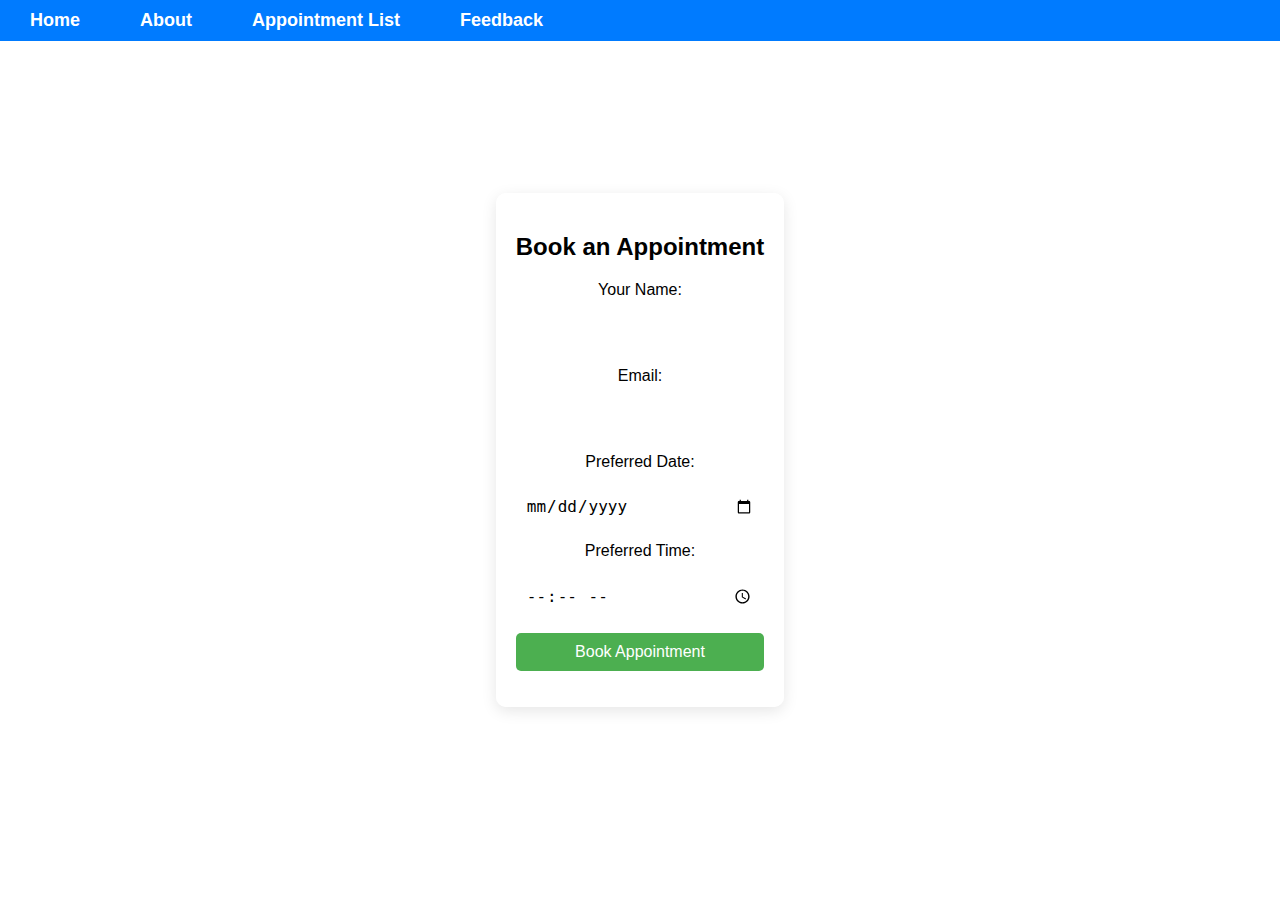
<file: appointment.html>
<!DOCTYPE html>
<html lang="en">
<head>
    <meta charset="UTF-8">
    <meta name="viewport" content="width=device-width, initial-scale=1.0">
    <title>Book Appointment - Career Guidance System</title>
    <link rel="stylesheet" href="styles.css">
    <style>
        /* General styling */
        body {
            margin: 0;
            padding: 0;
            font-family: Arial, sans-serif;
            background-image: url('https://whatfix.com/blog/wp-content/uploads/2022/12/digital-transformation-3.jpg'); /* Replace with actual image URL */
            background-size: cover;
            background-position: center;
            background-repeat: no-repeat;
            height: 100vh;
        }

        /* Navbar styling */
        nav {
            background-color: rgba(0, 0, 0, 0.7); /* Semi-transparent black */
            position: fixed;
            width: 100%;
            top: 0;
            left: 0;
            padding: 10px 0;
            z-index: 1000; /* Ensures the navbar stays on top */
        }

        nav ul {
            list-style-type: none;
            padding: 0;
            margin: 0;
            display: flex;
            justify-content: center;
        }

        nav ul li {
            margin-right: 20px;
        }

        nav ul li a {
            text-decoration: none;
            color: white;
            font-size: 18px;
            font-weight: bold;
            padding: 10px 20px;
            transition: background-color 0.3s;
        }

        nav ul li a:hover {
            background-color: rgba(255, 255, 255, 0.2); /* Lighten on hover */
            border-radius: 5px;
        }

        /* Container for the appointment form */
        .container {
            max-width: 600px;
            margin: 100px auto; /* Space from top to accommodate navbar */
            padding: 20px;
            background-color: rgba(255, 255, 255, 0.8); /* Semi-transparent white background */
            border-radius: 10px;
            box-shadow: 0px 4px 15px rgba(0, 0, 0, 0.1);
            text-align: center;
        }

        /* Form styling */
        form {
            display: flex;
            flex-direction: column; /* Stack form elements vertically */
            gap: 15px; /* Space between elements */
        }

        input[type="text"],
        input[type="email"],
        input[type="date"],
        input[type="time"] {
            padding: 10px;
            border: none;
            border-radius: 5px;
            font-size: 16px;
        }

        input[type="submit"] {
            background-color: #4CAF50; /* Green background */
            color: white; /* White text */
            border: none;
            border-radius: 5px;
            padding: 10px;
            font-size: 16px;
            cursor: pointer; /* Pointer cursor */
            transition: background-color 0.3s; /* Transition effect */
        }

        input[type="submit"]:hover {
            background-color: #45a049; /* Darker green on hover */
        }

        /* Error message styling */
        .error {
            color: red; /* Error text color */
            margin-top: 10px;
        }
    </style>
</head>
<body>
    <nav class="navbar">
        <ul>
            <li><a href="index.html">Home</a></li>
            <li><a href="about.html">About</a></li>
            <li><a href="appointments_list.html">Appointment List</a></li>
            <li><a href="feedback.html">Feedback</a></li>
        </ul>
    </nav>

    <div class="container">
        <h2>Book an Appointment</h2>
        <form id="appointmentForm" onsubmit="return validateAppointment()">
            <label for="name">Your Name:</label>
            <input type="text" id="name" name="name" required>

            <label for="email">Email:</label>
            <input type="email" id="email" name="email" required>

            <label for="date">Preferred Date:</label>
            <input type="date" id="date" name="date" required>

            <label for="time">Preferred Time:</label>
            <input type="time" id="time" name="time" required>

            <input type="submit" value="Book Appointment">
        </form>
        <p id="appointmentError" class="error"></p>
    </div>

    <script>
        function validateAppointment() {
            // Implement validation logic if needed
            alert('Appointment booked successfully!');
            // Redirect to home after booking
            window.location.href = "index.html";
            return false; // Prevent form submission
        }
    </script>
</body>
</html>
</file>
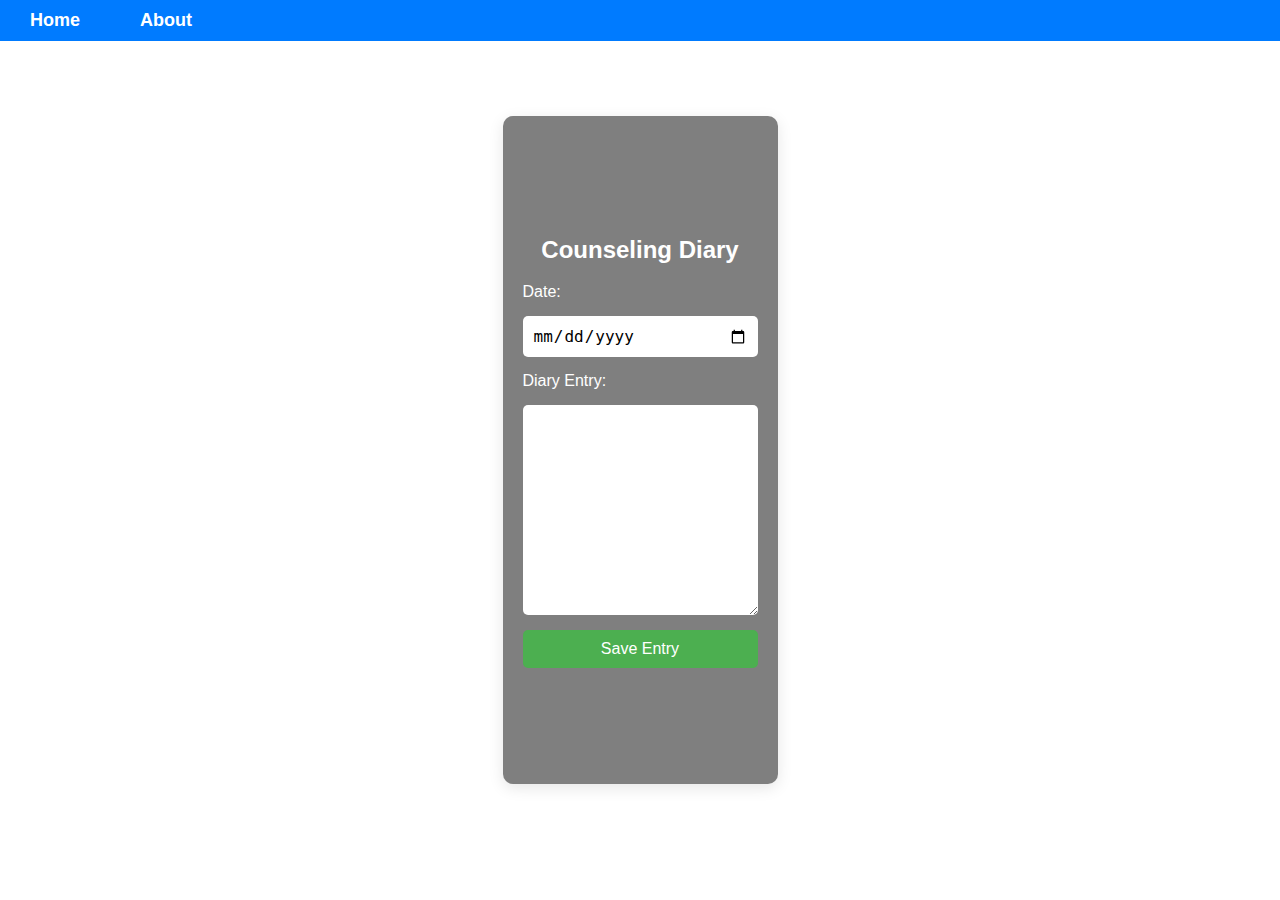
<file: counselingDiary.html>
<!DOCTYPE html>
<html lang="en">
<head>
    <meta charset="UTF-8">
    <meta name="viewport" content="width=device-width, initial-scale=1.0">
    <title>Counseling Diary - Career Guidance System</title>
    <link rel="stylesheet" href="styles.css">
    <script>
        function validateDiaryEntry() {
            // Perform any validation here if needed
            const date = document.getElementById('date').value;
            const entry = document.getElementById('entry').value;
            const diaryError = document.getElementById('diaryError');

            // Clear previous error message
            diaryError.textContent = '';

            // Simple validation
            if (!date || !entry) {
                diaryError.textContent = 'Please fill in both fields.';
                return false; // Prevent form submission
            }

            // Redirect to home page
            window.location.href = 'index.html'; // Redirect to the home page
            return false; // Prevent default form submission
        }
    </script>
    <style>
        /* Apply background image to the body */
        body {
            margin: 0;
            padding: 0;
            background-image: url('https://studytribune.com/wp-content/uploads/2022/10/CAREER-COUNSELLING.png'); /* Background image URL */
            background-size: cover; /* Cover entire viewport */
            background-position: center; /* Center the image */
            background-repeat: no-repeat; /* Prevent image repeat */
            color: white; /* Text color */
            font-family: Arial, sans-serif; /* Font styling */
        }

        /* Navbar styling - fixed at the top */
        nav {
            background-color: rgba(0, 0, 0, 0.7); /* Semi-transparent black */
            position: fixed;
            width: 100%;
            top: 0;
            left: 0;
            padding: 10px 0;
            z-index: 1000; /* Ensures the navbar stays on top */
        }

        nav ul {
            list-style-type: none;
            padding: 0;
            margin: 0;
            display: flex;
            justify-content: center;
        }

        nav ul li {
            margin-right: 20px;
        }

        nav ul li a {
            text-decoration: none;
            color: white;
            font-size: 18px;
            font-weight: bold;
            padding: 10px 20px;
            transition: background-color 0.3s;
        }

        nav ul li a:hover {
            background-color: rgba(255, 255, 255, 0.2); /* Lighten on hover */
            border-radius: 5px;
        }

        /* General container styling */
        .container {
            text-align: center;
            padding: 100px 20px; /* Adjusted padding for the form */
            background-color: rgba(0, 0, 0, 0.5); /* Semi-transparent black background for form */
            border-radius: 10px;
            max-width: 600px; /* Limit the width of the form */
            margin: 100px auto; /* Space from top to accommodate navbar */
            color: white; /* Text color */
        }

        /* Form styling */
        form {
            display: flex;
            flex-direction: column; /* Stack form elements vertically */
            gap: 15px; /* Space between elements */
            text-align: left; /* Left align the form elements */
        }

        input[type="date"],
        textarea {
            padding: 10px;
            border: none;
            border-radius: 5px;
            font-size: 16px;
        }

        input[type="submit"] {
            background-color: #4CAF50; /* Green background */
            color: white; /* White text */
            border: none;
            border-radius: 5px;
            padding: 10px;
            font-size: 16px;
            cursor: pointer; /* Pointer cursor */
            transition: background-color 0.3s; /* Transition effect */
        }

        input[type="submit"]:hover {
            background-color: #45a049; /* Darker green on hover */
        }

        /* Error message styling */
        .error {
            color: red; /* Error text color */
            margin-top: 10px;
        }

        /* Image styling */
        .diary-image {
            max-width: 100%; /* Responsive image */
            height: auto; /* Maintain aspect ratio */
            margin-bottom: 20px; /* Space below the image */
        }
    </style>
</head>
<body>
    <!-- Navigation bar -->
    <nav class="navbar">
        <ul>
            <li><a href="index.html">Home</a></li>
            <li><a href="about.html">About</a></li>
        </ul>
    </nav>

    <!-- Counseling Diary Form Container -->
    <div class="container">
        <h2>Counseling Diary</h2>
        
        
        <form id="diaryForm" onsubmit="return validateDiaryEntry()">
            <label for="date">Date:</label>
            <input type="date" id="date" name="date" required>
            
            <label for="entry">Diary Entry:</label>
            <textarea id="entry" name="entry" rows="10" required></textarea>
            
            <input type="submit" value="Save Entry">
        </form>
        <p id="diaryError" class="error"></p>
    </div>
</body>
</html>
</file>
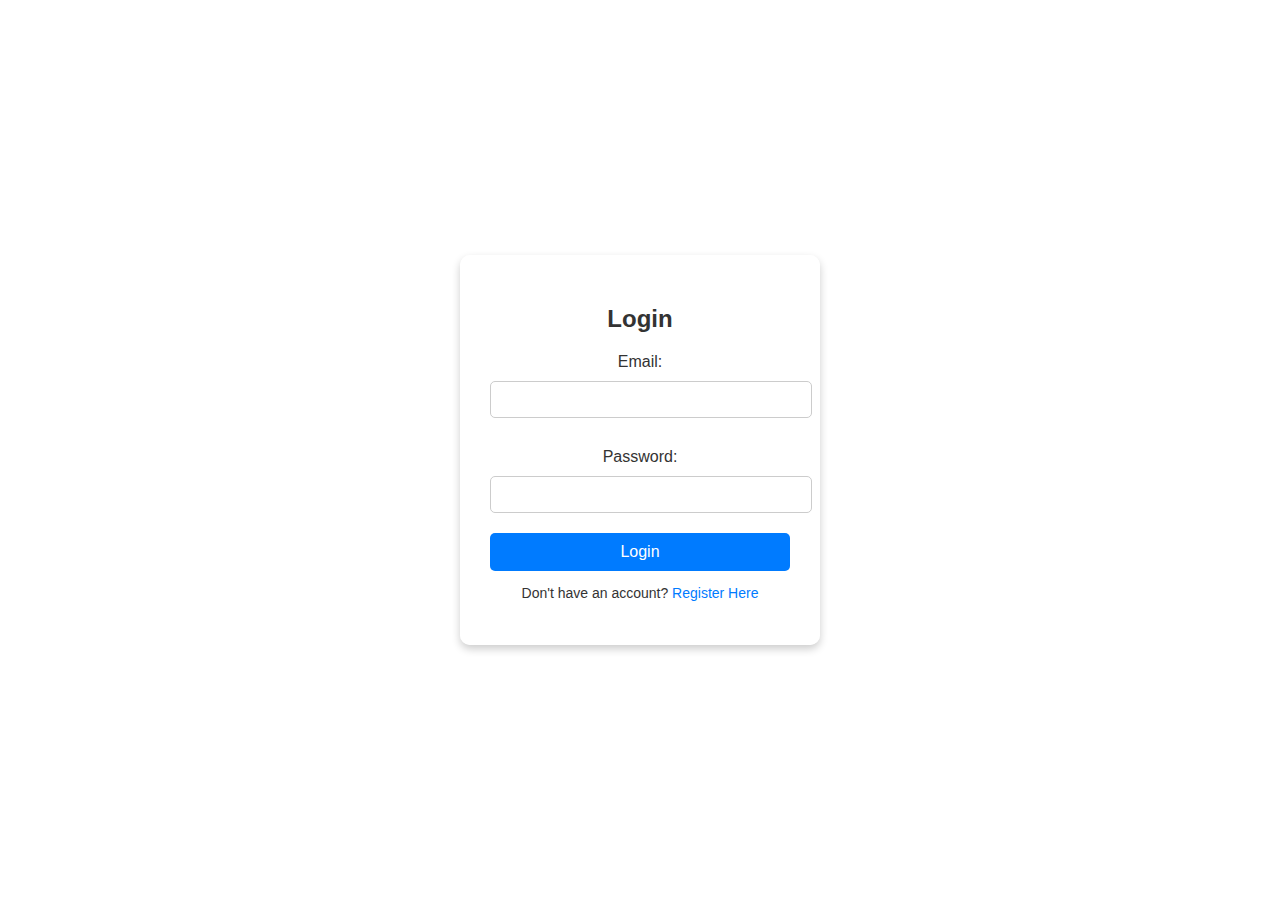
<file: login.html>
<!DOCTYPE html>
<html lang="en">
<head>
    <meta charset="UTF-8">
    <meta name="viewport" content="width=device-width, initial-scale=1.0">
    <title>Login - Career Guidance System</title>
    <link rel="stylesheet" href="styles.css">
    <script src="script.js" defer></script>
    <style>
        /* Style for body and background */
        body {
            margin: 0;
            padding: 0;
            background-image: url('https://images.unsplash.com/photo-1506784983877-45594efa4cbe'); /* Add your preferred image */
            background-size: cover;
            background-position: center;
            background-repeat: no-repeat;
            height: 100vh;
            display: flex;
            justify-content: center;
            align-items: center;
            font-family: Arial, sans-serif;
        }

        /* Container for the login form */
        .login-container {
            background-color: rgba(255, 255, 255, 0.8);
            padding: 30px;
            border-radius: 10px;
            box-shadow: 0 4px 8px rgba(0, 0, 0, 0.2);
            width: 300px;
            text-align: center;
        }

        /* Form styling */
        h2 {
            margin-bottom: 20px;
            font-size: 24px;
            color: #333;
        }

        label {
            font-size: 16px;
            color: #333;
            margin-top: 10px;
            display: block;
        }

        input[type="email"],
        input[type="password"] {
            width: 100%;
            padding: 10px;
            margin-top: 10px;
            margin-bottom: 20px;
            border: 1px solid #ccc;
            border-radius: 5px;
        }

        input[type="submit"] {
            background-color: #007BFF;
            color: white;
            border: none;
            padding: 10px;
            width: 100%;
            border-radius: 5px;
            font-size: 16px;
            cursor: pointer;
            transition: background-color 0.3s;
        }

        input[type="submit"]:hover {
            background-color: #0056b3;
        }

        /* Error message styling */
        .error {
            color: red;
            margin-top: 10px;
        }

        /* Link to register page */
        p {
            font-size: 14px;
            color: #333;
        }

        a {
            color: #007BFF;
            text-decoration: none;
        }

        a:hover {
            text-decoration: underline;
        }
    </style>
</head>
<body>
    <!-- Login Form Container -->
    <div class="login-container">
        <h2>Login</h2>
        <form id="loginForm" onsubmit="return handleLogin()">
            <label for="email">Email:</label>
            <input type="email" id="email" name="email" required><br>
            
            <label for="password">Password:</label>
            <input type="password" id="password" name="password" required><br>
            
            <input type="submit" value="Login">
        </form>
        <p id="loginError" class="error"></p>
        <p>Don't have an account? <a href="register.html">Register Here</a></p>
    </div>
</body>
</html>
</file>
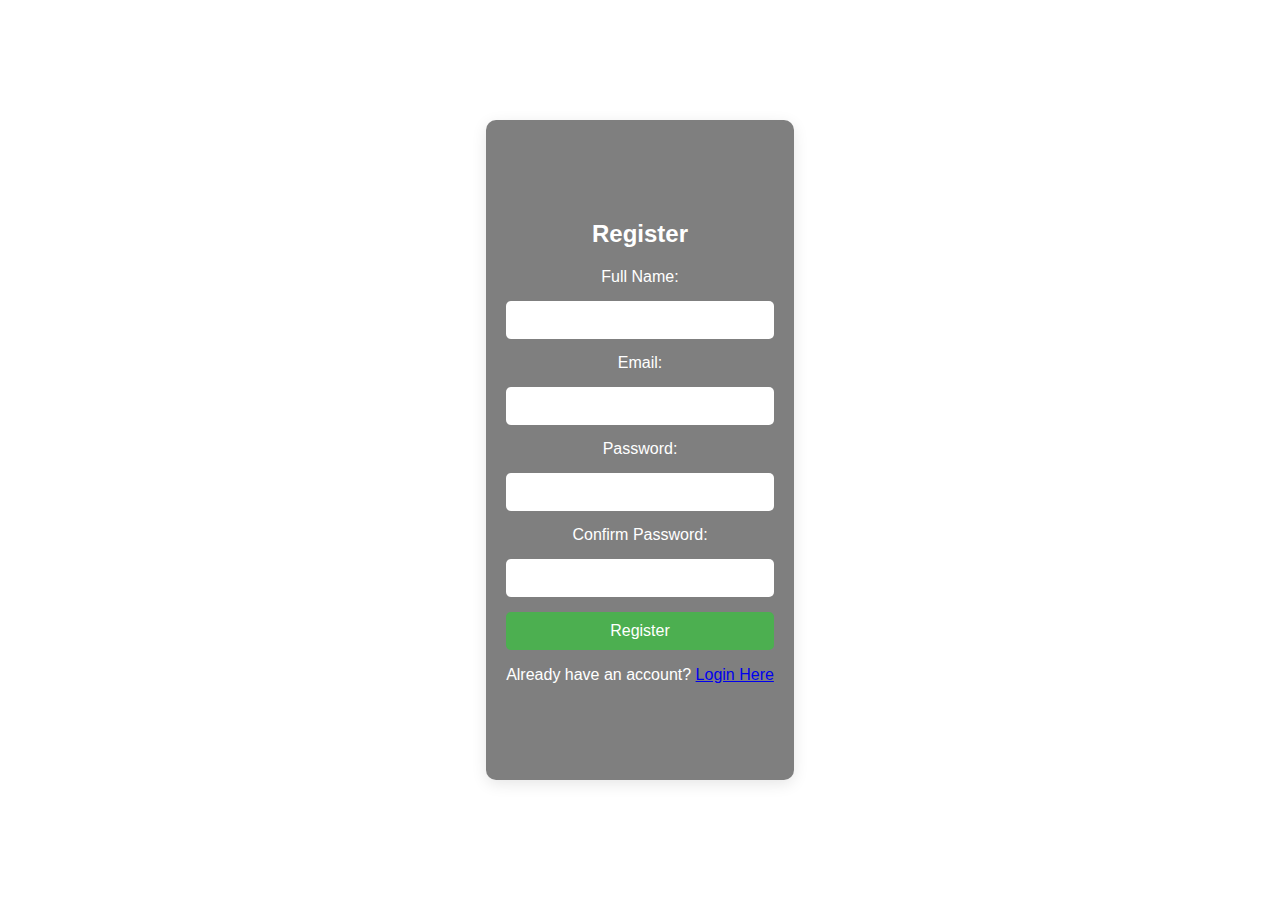
<file: register.html>
<!DOCTYPE html>
<html lang="en">
<head>
    <meta charset="UTF-8">
    <meta name="viewport" content="width=device-width, initial-scale=1.0">
    <title>Register - Career Guidance System</title>
    <link rel="stylesheet" href="styles.css">
    <script src="script.js" defer></script>
    <style>
        /* Apply background image to the body */
        body {
            margin: 0;
            padding: 0;
            background-image: url('https://images.unsplash.com/photo-1506784983877-45594efa4cbe'); /* Background image URL */
            background-size: cover;
            background-position: center;
            background-repeat: no-repeat;
            min-height: 100vh; /* Full height */
            font-family: Arial, sans-serif;
            color: white; /* Text color */
        }

        /* Navbar styling - fixed at the top */
        nav {
            background-color: rgba(0, 0, 0, 0.7); /* Semi-transparent black */
            position: fixed;
            width: 100%;
            top: 0;
            left: 0;
            padding: 10px 0;
            z-index: 1000; /* Ensures the navbar stays on top */
        }

        nav ul {
            list-style-type: none;
            padding: 0;
            margin: 0;
            display: flex;
            justify-content: center;
        }

        nav ul li {
            margin-right: 20px;
        }

        nav ul li a {
            text-decoration: none;
            color: white;
            font-size: 18px;
            font-weight: bold;
            padding: 10px 20px;
            transition: background-color 0.3s;
        }

        nav ul li a:hover {
            background-color: rgba(255, 255, 255, 0.2); /* Lighten on hover */
            border-radius: 5px;
        }

        /* General container styling */
        .container {
            text-align: center;
            padding: 80px 20px; /* Adjusted padding for the form */
            background-color: rgba(0, 0, 0, 0.5); /* Semi-transparent black background for form */
            border-radius: 10px;
            max-width: 400px; /* Limit the width of the form */
            margin: 100px auto; /* Space from top to accommodate navbar */
        }

        /* Form styling */
        form {
            display: flex;
            flex-direction: column; /* Stack form elements vertically */
            gap: 15px; /* Space between elements */
        }

        input[type="text"],
        input[type="email"],
        input[type="password"] {
            padding: 10px;
            border: none;
            border-radius: 5px;
            font-size: 16px;
        }

        input[type="submit"] {
            background-color: #4CAF50; /* Green background */
            color: white; /* White text */
            border: none;
            border-radius: 5px;
            padding: 10px;
            font-size: 16px;
            cursor: pointer; /* Pointer cursor */
            transition: background-color 0.3s; /* Transition effect */
        }

        input[type="submit"]:hover {
            background-color: #45a049; /* Darker green on hover */
        }

        /* Error message styling */
        .error {
            color: red; /* Error text color */
            margin-top: 10px;
        }
    </style>
</head>
<body>
    <!-- Registration Form Container -->
    <div class="container">
        <h2>Register</h2>
        <form id="registerForm" onsubmit="return validateRegister()">
            <label for="name">Full Name:</label>
            <input type="text" id="name" name="name" required>

            <label for="email">Email:</label>
            <input type="email" id="email" name="email" required>

            <label for="password">Password:</label>
            <input type="password" id="password" name="password" required>

            <label for="confirmPassword">Confirm Password:</label>
            <input type="password" id="confirmPassword" name="confirmPassword" required>

            <input type="submit" value="Register">
        </form>
        
        <p id="registerError" class="error"></p>
        
        <!-- Section for Existing Users to Login -->
        <p>Already have an account? <a href="login.html">Login Here</a></p>
    </div>
</body>
</html>
</file>
<file: styles.css>
/* Apply full-screen background settings */
body {
    margin: 0;
    padding: 0;
    background-size: cover;
    background-position: center;
    background-repeat: no-repeat;
    transition: background-image 1s ease-in-out; /* Smooth transition between images */
    height: 100vh;
    font-family: Arial, sans-serif;
    display: flex;
    justify-content: center;
    align-items: center;
}

/* General container styling */
.container {
    padding: 20px;
    margin: 0 auto;
    max-width: 800px;
    background-color: rgba(255, 255, 255, 0.7); /* Semi-transparent background */
    border-radius: 10px;
    box-shadow: 0px 4px 15px rgba(0, 0, 0, 0.1);
    text-align: center;
}

/* Header styling */
header h1 {
    font-size: 2.5em;
    color: #333;
    margin-bottom: 20px;
}

header p {
    font-size: 1.2em;
    color: #666;
    margin-bottom: 20px;
}

/* Dashboard styling */
.dashboard {
    padding: 20px;
    margin-top: 20px;
    border-radius: 10px;
}

.dashboard h2 {
    font-size: 1.8em;
    margin-bottom: 15px;
}

.dashboard ul {
    list-style: none;
    padding: 0;
}

.dashboard ul li {
    display: inline-block;
    margin: 0 15px;
}

.dashboard ul li a {
    font-size: 1.2em;
    text-decoration: none;
    color: #007BFF;
    transition: color 0.3s;
}

.dashboard ul li a:hover {
    color: #0056b3;
}

/* Navigation styling */
.navbar {
    background-color: #007BFF;
    padding: 10px;
}

.navbar ul {
    list-style-type: none;
    margin: 0;
    padding: 0;
    display: flex;
    justify-content: left;
}

.navbar ul li {
    margin-right: 20px;
}

.navbar ul li a {
    color: white;
    text-decoration: none;
    font-size: 18px;
    font-weight: bold;
}

.navbar ul li a:hover {
    text-decoration: underline;
}

/* Feedback form container centered */
.feedback-container {
    background-color: rgba(255, 255, 255, 0.9); /* Semi-transparent white background */
    padding: 30px;
    border-radius: 10px;
    box-shadow: 0px 4px 15px rgba(0, 0, 0, 0.1);
    width: 400px;
    text-align: center;
}

/* Styling for the form elements */
#feedbackForm h2 {
    font-size: 24px;
    margin-bottom: 20px;
}

#feedbackForm label {
    display: block;
    margin-bottom: 10px;
    font-size: 16px;
}

#feedbackForm input, 
#feedbackForm textarea {
    width: 100%;
    padding: 10px;
    margin-bottom: 20px;
    border: 1px solid #ccc;
    border-radius: 5px;
    font-size: 14px;
}

#feedbackForm button {
    width: 100%;
    padding: 10px;
    background-color: #007BFF;
    color: white;
    border: none;
    border-radius: 5px;
    font-size: 16px;
    cursor: pointer;
    transition: background-color 0.3s;
}

#feedbackForm button:hover {
    background-color: #0056b3;
}
/* Apply full-screen background settings */
body {
    margin: 0;
    padding: 0;
    background-size: cover;
    background-position: center;
    background-repeat: no-repeat;
    transition: background-image 1s ease-in-out; /* Smooth transition between images */
    height: 100vh;
    font-family: Arial, sans-serif;
    display: flex;
    justify-content: center;
    align-items: center;
}

/* Background image array for rotating backgrounds */
let backgroundImages = [    "url('https://example.com/image1.jpg')",    "url('https://example.com/image2.jpg')",    "url('https://example.com/image3.jpg')"];

/* Function to rotate the background images */
function rotateBackgroundImages() {
    let index = 0;
    setInterval(function() {
        document.body.style.backgroundImage = backgroundImages[index];
        index = (index + 1) % backgroundImages.length;
    }, 5000); /* Change image every 5 seconds */
}

rotateBackgroundImages(); /* Start background rotation */

/* General container styling */
.container {
    padding: 20px;
    margin: 0 auto;
    max-width: 800px;
    background-color: rgba(255, 255, 255, 0.7); /* Semi-transparent background */
    border-radius: 10px;
    box-shadow: 0px 4px 15px rgba(0, 0, 0, 0.1);
    text-align: center;
}

/* Header styling */
header h1 {
    font-size: 2.5em;
    color: #333;
    margin-bottom: 20px;
}

/* Feedback form container centered */
.feedback-container {
    background-color: rgba(255, 255, 255, 0.9); /* Semi-transparent white background */
    padding: 30px;
    border-radius: 10px;
    box-shadow: 0px 4px 15px rgba(0, 0, 0, 0.1);
    width: 400px;
    text-align: center;
}

/* Styling for the navigation bar */
.navbar {
    background-color: #007BFF;
    padding: 10px;
}

.navbar ul {
    list-style-type: none;
    margin: 0;
    padding: 0;
    display: flex;
    justify-content: left;
}

.navbar ul li {
    margin-right: 20px;
}

.navbar ul li a {
    color: white;
    text-decoration: none;
    font-size: 18px;
    font-weight: bold;
}

.navbar ul li a:hover {
    text-decoration: underline;
}

/* Home page styling */
.dashboard {
    padding: 20px;
    margin-top: 20px;
    border-radius: 10px;
}

.dashboard h2 {
    font-size: 1.8em;
    margin-bottom: 15px;
}

.dashboard ul {
    list-style: none;
    padding: 0;
}

.dashboard ul li {
    display: inline-block;
    margin: 0 15px;
}

.dashboard ul li a {
    font-size: 1.2em;
    text-decoration: none;
    color: #007BFF;
    transition: color 0.3s;
}

.dashboard ul li a:hover {
    color: #0056b3;
}
</file>
